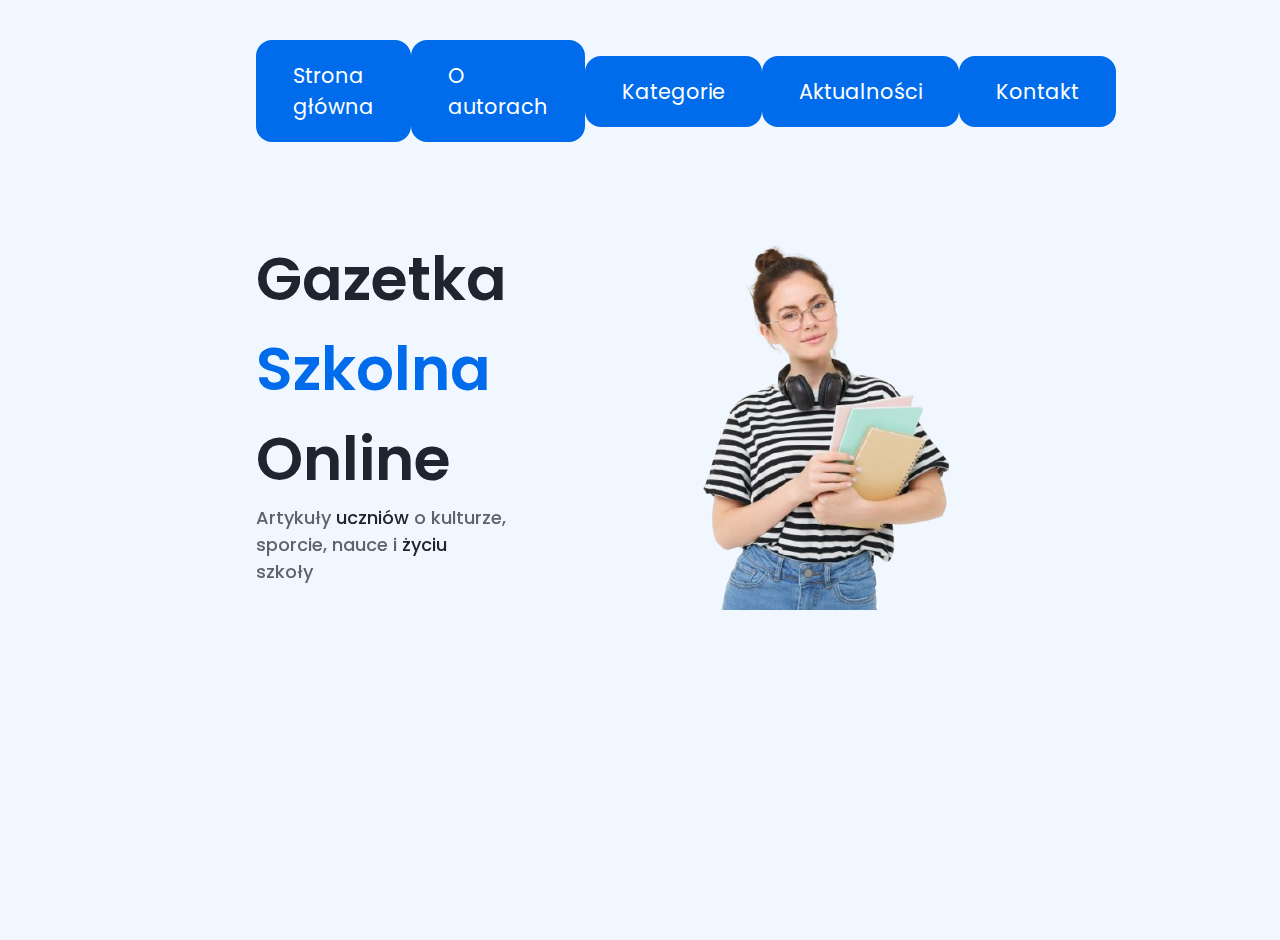
<file: index.html>
<!DOCTYPE html>
<html lang="pl">

<head>
    <meta charset="UTF-8">
    <meta name="viewport" content="width=device-width, initial-scale=1.0">
    <title>Gazetka Szkolna</title>

    <link rel="stylesheet" href="assets/css/general.css">
    <link rel="stylesheet" href="assets/css/home.css">

    <link rel="stylesheet" href="https://unpkg.com/aos@next/dist/aos.css" />
</head>

<body>
    <div class="container">
        <nav class="nav">
            <span class="nav-toggler" id="toggler">
                <svg xmlns="http://www.w3.org/2000/svg" width="24" height="24" viewBox="0 0 24 24" fill="none"
                    stroke="currentColor" stroke-width="2" stroke-linecap="round" stroke-linejoin="round"
                    class="lucide lucide-menu-icon lucide-menu">
                    <path d="M4 5h16" />
                    <path d="M4 12h16" />
                    <path d="M4 19h16" />
                </svg>
            </span>

            <div class="nav-links" id="links">
                <a href="#" class="nav-links__link" data-aos="fade-up">
                    Strona główna
                </a>
                <a href="#" class="nav-links__link" data-aos="fade-up">
                    O autorach
                </a>
                <a href="#" class="nav-links__link" data-aos="fade-up">
                    Kategorie
                </a>
                <a href="#" class="nav-links__link" data-aos="fade-up">
                    Aktualności
                </a>
                <a href="#" class="nav-links__link" data-aos="fade-up">
                    Kontakt
                </a>
            </div>
        </nav>

        <header class="header" data-aos="fade-up">
            <div>
                <h1 class="title">Gazetka <span class="text-blue">Szkolna</span> Online</h1>
                <p class="description">Artykuły <span class="text-dark">uczniów</span> o kulturze, sporcie, nauce i
                    <span class="text-dark">życiu</span> szkoły</p>
            </div>
            <div>
                <img src="assets/img/student.png" alt="">
            </div>
        </header>
    </div>

    <script src="assets/js/main.js"></script>

    <script src="https://unpkg.com/aos@next/dist/aos.js"></script>
    <script>
        AOS.init();
    </script>
</body>

</html>
</file>
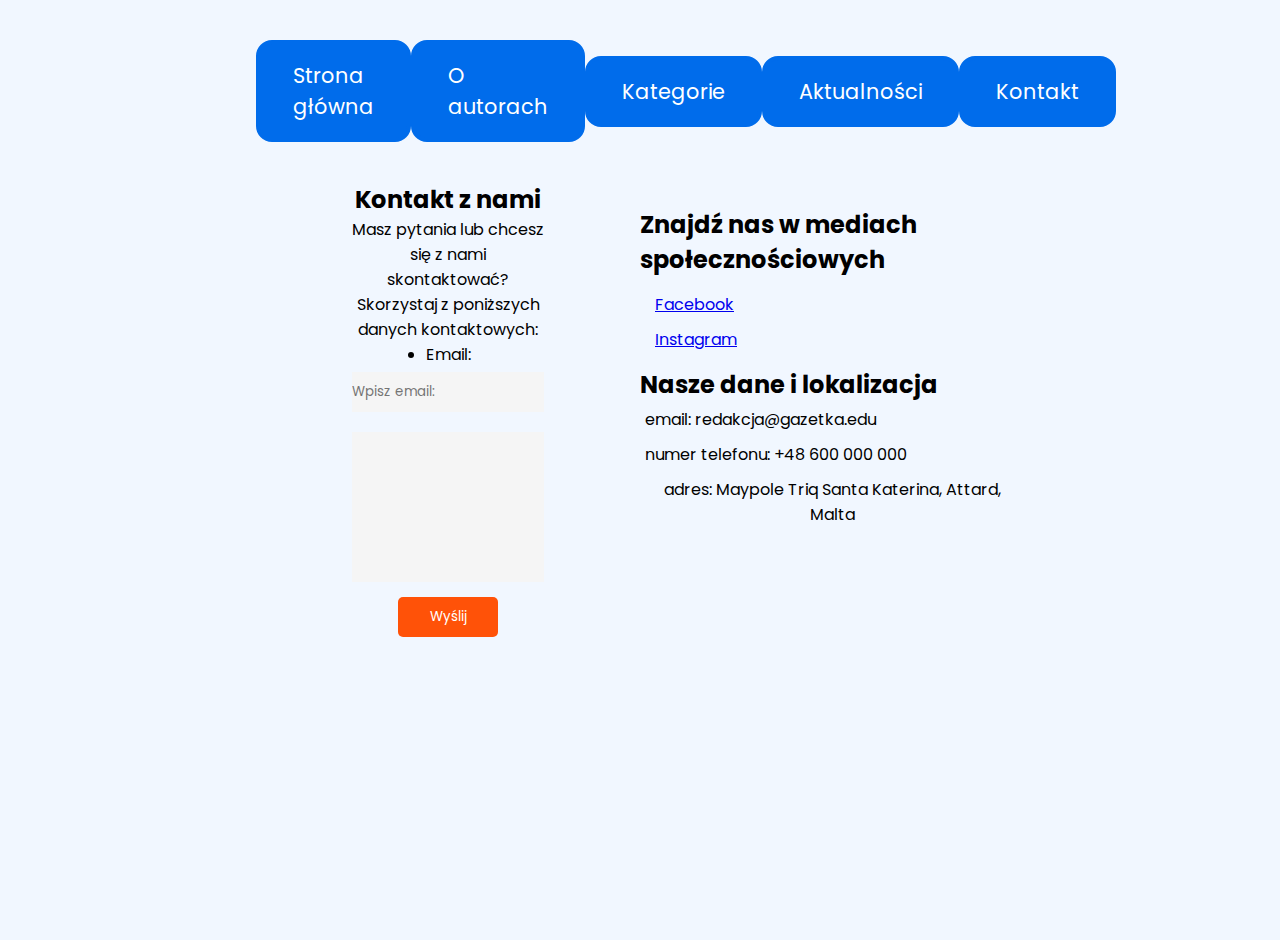
<file: contact.html>
<!DOCTYPE html>
<html lang="pl-PL">

<head>
    <meta charset="UTF-8">
    <meta name="viewport" content="width=device-width, initial-scale=1.0">
    <title>Gazetka Szkolna</title>

    <link rel="stylesheet" href="assets/css/general.css">
    <link rel="stylesheet" href="assets/css/contact.css">
</head>

<body>
    <div class="container">
        <nav class="nav">
            <div class="nav-links">
                <a href="index.html" class="nav-links__link">
                    Strona główna
                </a>
                <a href="authors.html" class="nav-links__link">
                    O autorach
                </a>
                <a href="categories.html" class="nav-links__link">
                    Kategorie
                </a>
                <a href="news.html" class="nav-links__link">
                    Aktualności
                </a>
                <a href="contact.html" class="nav-links__link">
                    Kontakt
                </a>
            </div>
        </nav>


        <section class="contact-media-container">
            <div class="contact-container">
                <section class="contact-information">
                    <h2>Kontakt z nami</h2>
                    <p>Masz pytania lub chcesz się z nami skontaktować? Skorzystaj z poniższych danych kontaktowych:</p>
                    <ul>
                        <li>Email:
                    </ul>
                </section>
                <section class="contact-form">
                    <input type="email" placeholder="Wpisz email:">
                    <textarea name="" id=""></textarea>
                    <button style="cursor: pointer;">Wyślij</button>
                </section>
            </div>
            <div class="information-container">
                <section class="media-information">
                    <h2>Znajdź nas w mediach społecznościowych</h2>
                    <div class="media-links">
                        <span><a href="#" class="media-link">Facebook</a></span>
                        <span><a href="#" class="media-link">Instagram</a></span>

                    </div>
                </section>
                <section id="section" class="data-information">
                    <h2>Nasze dane i lokalizacja</h2>
                    <div id="div" class="data-localization">
                        <p>email: redakcja@gazetka.edu</p>
                        <p>numer telefonu: +48 600 000 000</p>
                        <p>adres: Maypole Triq Santa Katerina, Attard, Malta</p>
                        <iframe
                            src="https://www.google.com/maps/embed?pb=!1m18!1m12!1m3!1d2717.870871121654!2d14.438072761717336!3d35.8952877702937!2m3!1f0!2f0!3f0!3m2!1i1024!2i768!4f13.1!3m3!1m2!1s0x130e502f96fff9bf%3A0x79c098d200eae6d8!2sMaypole%20Attard!5e0!3m2!1spl!2spl!4v1761741673481!5m2!1spl!2spl"
                            width="100%" height="300" style="border:0;" allowfullscreen="" loading="lazy"
                            referrerpolicy="no-referrer-when-downgrade"></iframe>
                    </div>
                </section>
            </div>
        </section>

        <section class="media-email-map-information"></section>
    </div>


    <script src="assets/js/concact.js"></script>
</body>

</html>
</file>
<file: assets/css/general.css>
@import url('https://fonts.googleapis.com/css2?family=Poppins:ital,wght@0,100;0,200;0,300;0,400;0,500;0,600;0,700;0,800;0,900;1,100;1,200;1,300;1,400;1,500;1,600;1,700;1,800;1,900&display=swap');

* {
    margin: 0;
    padding: 0;

    font-family: "Poppins", sans-serif;
    border: none;
    box-sizing: border-box;
}

body {
    width: 100%;
    min-height: 100vh;

    background-color: #f1f7ff;
}

.container {
    margin: 0 auto;
    width: 60%;
}

.nav {
    width: 100%;
    margin: 40px 0;

    display: flex;
    justify-content: center;
    align-items: center;
}

.nav-links {
    width: 100%;

    display: flex;
    justify-content: space-between;
    align-items: center;
}

.nav-links__link {
    text-decoration: none;
    color: #fff;
    background-color: #006CEB;
    border: #006CEB 4px solid;

    font-size: 1.3rem;
    border-radius: 16px;
    padding: 16px 33px;
}

.nav-toggler {
    display: none;
}

@keyframes pop-in {
    0% {
        font-size: 1px;
        width: 0;
    }

    10% {
        font-size: 10px;
    }

    90% {
        width: 100%;
    }

    100% {
        width: 90%;
    }
}

@keyframes load {
    0% {
        opacity: 0;
    }

    100% {
        opacity: 1;
    }
}

@media (max-width: 900px) {
    .container {
        width: 90%;
    }

    .nav {
        margin: 30px 0;
        gap: 20px;

        flex-direction: column;
    }

    .nav-links {
        gap: 20px;

        display: none;
        flex-direction: column;
        overflow: hidden;

        animation: load 0.08s ease-out;
    }

    .nav-links__link {
        width: 90%;
        text-align: center;
        border-radius: 100px;

        animation: pop-in 0.15s ease-out;
    }

    .nav-toggler {
        display: flex;
        justify-content: center;
        align-items: center;

        text-decoration: none;
        color: #fff;
        background-color: #b5b7bb;
        border: #b6b8bd 4px solid;

        font-size: 1.4rem;
        border-radius: 201px;
        padding: 10px 35px;
        width: 90%;
    }
}
</file>
<file: assets/css/home.css>
.header {
    width: 100%;
    margin: 60px 0;

    display: flex;
    align-items: center;
    justify-content: space-between;
    text-align: left;
}

.title {
    font-size: 60px;
    font-weight: 600;
    color: #202430;
}

.text-blue {
    color: #006CEB;
}

.text-dark {
    color: #202430;
}

.description {
    font-size: 18px;
    font-weight: 500;
    color: #202430B3;
}
</file>
<file: assets/css/contact.css>
.contact-form{
    width: 50%;
    display: flex;
    flex-direction: column;
    justify-content: center;
    align-items: center;
}

.contact-information{
    width: 50%;
    display: flex;
    flex-direction: column;
    justify-content: center;
    align-items: center;
}

.contact-media-container{
    display: flex;
    justify-content: center;
    align-items: center;
}

.contact-container{
    display: flex;
    justify-content: center;
    align-items: center;
    flex-direction: column;
    width: 50%;
}

.information-container{
    width: 50%;
    height: 405px;
    display: flex;
    flex-direction: column;
}

.media-informaition{
    display: flex;
}

.media-links{
    display: flex;
    flex-direction: column;
    margin: 10px;
}

.media-links span{
    margin: 5px;
}

.data-localization{
    display: flex;
    flex-direction: column;
    justify-content: flex-start;
    align-items: start;
}

.data-localization p{
    margin: 5px; 
}

p{
    text-align: center;
}

input{
    background-color: rgb(245, 245, 245);
    margin: 5px;
    width: 100%;
    height: 40px;
}

textarea{
    background-color: rgb(245, 245, 245);
    resize: none;
    width: 100%;
    height: 150px;
    margin: 15px;
}

button{
    width: 100px;
    height: 40px;
    background-color: #ff5208;
    color: white;
    border: none;
    border-radius: 5px;
}
</file>
